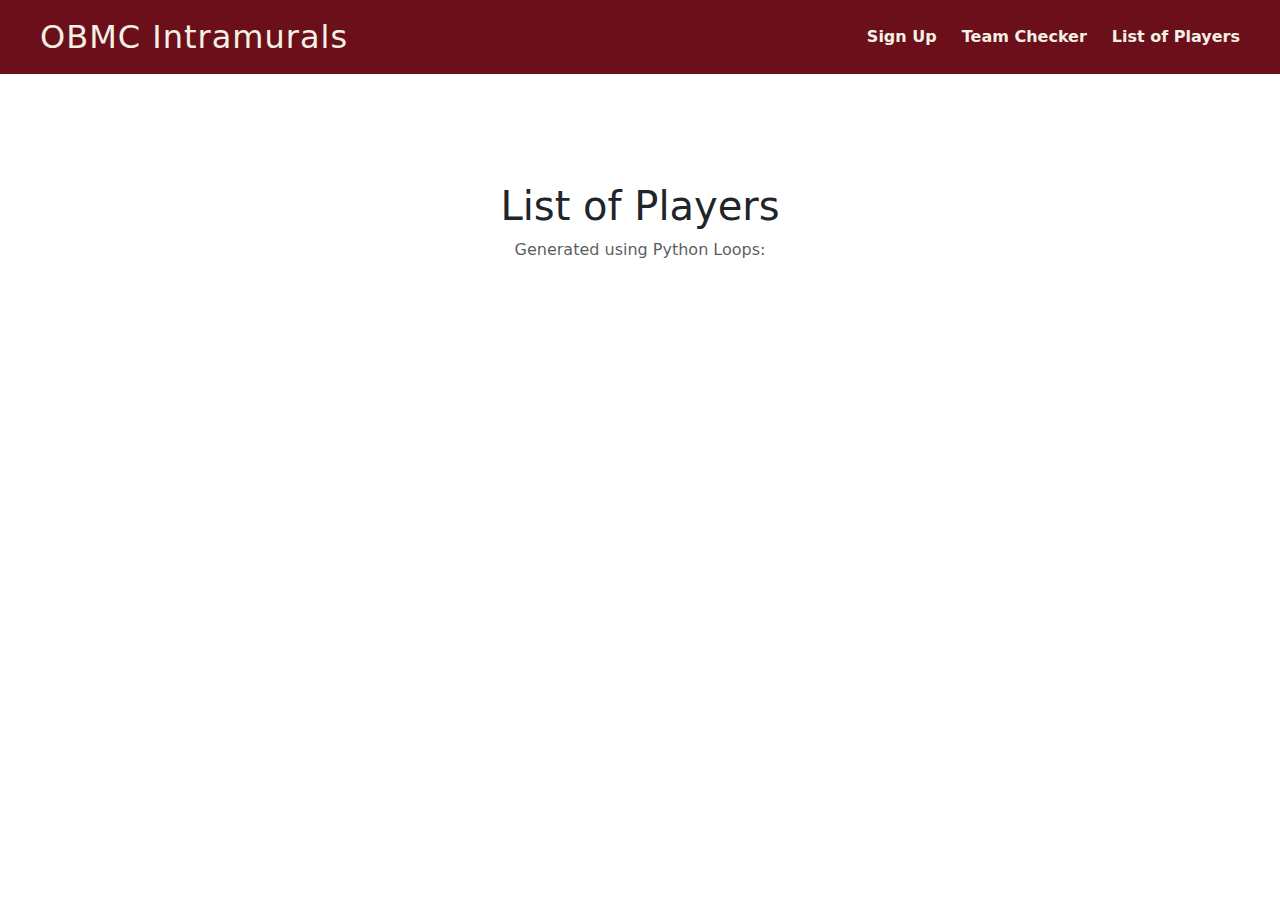
<file: players.html>
<!DOCTYPE html>
<html lang="en">
<head>
    <meta charset="UTF-8">
    <meta name="viewport" content="width=device-width, initial-scale=1.0">
    <title>Intramurals - Players List</title>
    <link rel="stylesheet" href="https://pyscript.net/releases/2025.7.3/core.css">
    <script type="module" src="https://pyscript.net/releases/2025.7.3/core.js"></script>
    <link rel="stylesheet" href="style.css">
    <link href="https://cdn.jsdelivr.net/npm/bootstrap@5.3.3/dist/css/bootstrap.min.css" rel="stylesheet">
</head>
<body>
<nav>
    <h2> OBMC Intramurals</h2>
    <ul>
        <li><a href="index.html">Sign Up</a></li>
        <li><a href="team.html">Team Checker</a></li>
        <li><a href="players.html">List of Players</a></li>
    </ul>
</nav>
<div class="container mt-5">
    <h1>List of Players</h1>
    <p class="text-muted">Generated using Python Loops:</p>
    <ul id="playerList" class="list-group shadow-sm">
        </ul>
</div>
<script type="py" src="main.py"></script>
</body>
</html>
</file>
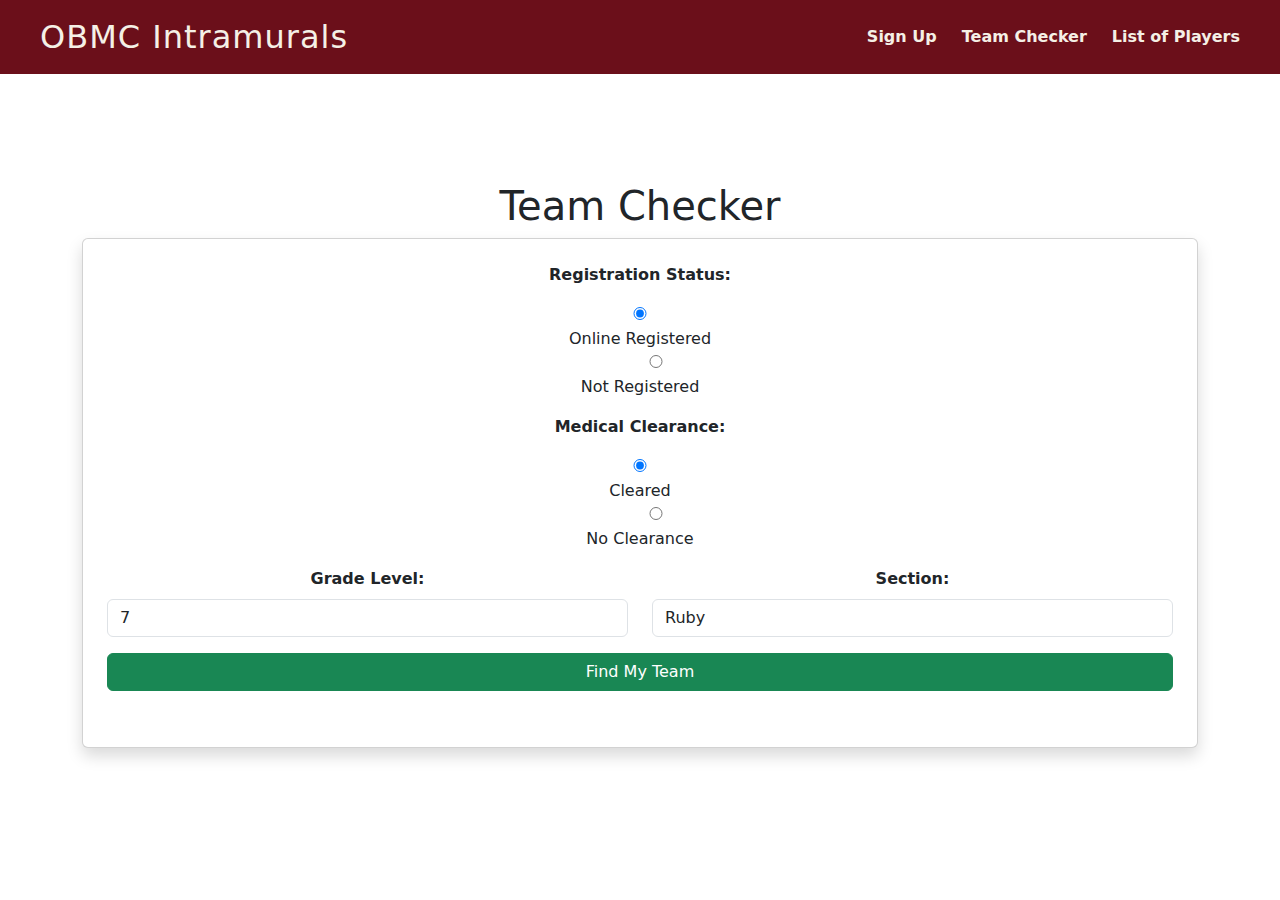
<file: team.html>
<!DOCTYPE html>
<html lang="en">
<head>
    <meta charset="UTF-8">
    <meta name="viewport" content="width=device-width, initial-scale=1.0">
    <title>Team Checker</title>
    <link rel="stylesheet" href="https://pyscript.net/releases/2025.7.3/core.css">
    <script type="module" src="https://pyscript.net/releases/2025.7.3/core.js"></script>
    <link rel="stylesheet" href="style.css">
    <link href="https://cdn.jsdelivr.net/npm/bootstrap@5.3.3/dist/css/bootstrap.min.css" rel="stylesheet">
</head>
<body>
<nav>
    <h2> OBMC Intramurals</h2>
    <ul>
        <li><a href="index.html">Sign Up</a></li>
        <li><a href="team.html">Team Checker</a></li>
        <li><a href="players.html">List of Players</a></li>
    </ul>
</nav>
<div class="container mt-5">
    <h1>Team Checker</h1>
    <div class="card p-4 shadow">
        <div class="mb-3">
            <p><strong>Registration Status:</strong></p>
            <input type="radio" name="reg" id="reg_yes" checked> Online Registered
            <input type="radio" name="reg" id="reg_no" class="ms-3"> Not Registered
        </div>
        <div class="mb-3">
            <p><strong>Medical Clearance:</strong></p>
            <input type="radio" name="med" id="med_yes" checked> Cleared
            <input type="radio" name="med" id="med_no" class="ms-3"> No Clearance
        </div>
        <div class="row">
            <div class="col-md-6 mb-3">
                <label>Grade Level:</label>
                <select id="grade" class="form-control">
                    <option value="7">7</option>
                    <option value="8">8</option>
                    <option value="9">9</option>
                    <option value="10">10</option>
                </select>
            </div>
            <div class="col-md-6 mb-3">
                <label>Section:</label>
                <select id="section" class="form-control">
                    <option value="Ruby">Ruby</option>
                    <option value="Emerald">Emerald</option>
                    <option value="Sapphire">Sapphire</option>
                    <option value="Topaz">Topaz</option>
                </select>
            </div>
        </div>
        <button class="btn btn-success w-100" py-click="check_intramurals">Find My Team</button>
        <h3 id="result" class="mt-4 text-center text-primary"></h3>
    </div>
</div>
<script type="py" src="main.py"></script>
</body>
</html>
</file>
<file: style.css>
body {
    margin: 0;
    font-family: 'Segoe UI', Tahoma, Geneva, Verdana, sans-serif;
    background-color: #f5f0e6;
    color: #4b1f2b;
}

nav {
    background-color: #6b0f1a;
    padding: 18px 40px;
    display: flex;
    justify-content: space-between;
    align-items: center;
}

nav h2 {
    margin: 0;
    color: #f5f0e6;
    letter-spacing: 1px;
}

nav ul {
    list-style: none;
    display: flex;
    gap: 25px;
    margin: 0;
    padding: 0;
}

nav ul li a {
    text-decoration: none;
    color: #f5f0e6;
    font-weight: 600;
    transition: 0.3s ease;
}

nav ul li a:hover {
    color: #e8d8c3;
}

.container {
    padding: 60px 20px;
    text-align: center;
}

h1 {
    color: #6b0f1a;
    margin-bottom: 30px;
}

form {
    background-color: #ffffff;
    padding: 40px;
    max-width: 400px;
    margin: auto;
    border-radius: 12px;
    box-shadow: 0 8px 20px rgba(75, 31, 43, 0.15);
}

label {
    display: block;
    text-align: left;
    margin-bottom: 8px;
    font-weight: 600;
}

input, select {
    width: 100%;
    padding: 10px;
    margin-bottom: 20px;
    border: 2px solid #e8d8c3;
    border-radius: 8px;
    background-color: #fdfaf6;
    font-size: 14px;
}

input:focus, select:focus {
    outline: none;
    border-color: #6b0f1a;
}

button {
    width: 100%;
    padding: 12px;
    background-color: #6b0f1a;
    color: #f5f0e6;
    border: none;
    border-radius: 8px;
    font-weight: bold;
    cursor: pointer;
    transition: 0.3s ease;
}

button:hover {
    background-color: #4b1f2b;
}

#playerList {
    list-style: none;
    padding: 0;
    max-width: 400px;
    margin: auto;
}

#playerList li {
    background-color: #ffffff;
    margin: 10px 0;
    padding: 12px;
    border-radius: 8px;
    box-shadow: 0 5px 15px rgba(75, 31, 43, 0.1);
}

#result {
    margin-top: 20px;
    font-weight: bold;
    font-size: 18px;
}
</file>
